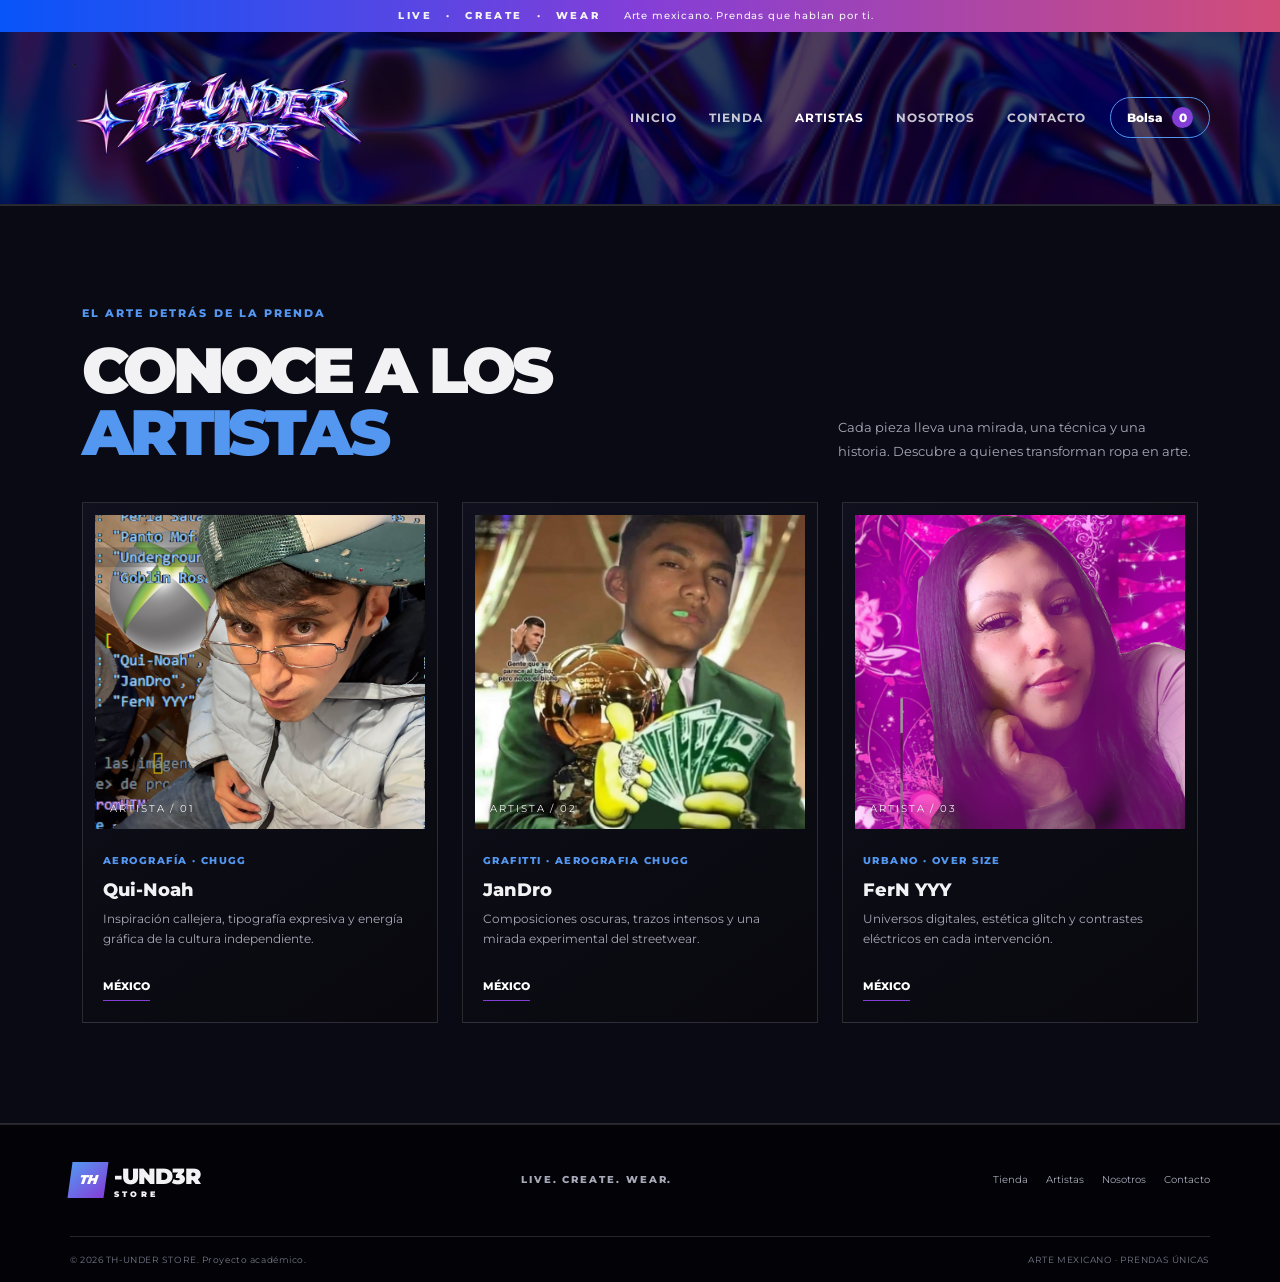
<file: artistas.html>
<!doctype html>
<html lang="es">
<head>
  <meta charset="utf-8">
  <meta name="viewport" content="width=device-width, initial-scale=1">
  <meta name="description" content="TH-UNDER STORE: prendas urbanas aerografiadas, exclusivas y creadas por artistas mexicanos.">
  <title>Artistas | TH-UNDER STORE</title>
  <link rel="preconnect" href="https://fonts.googleapis.com">
  <link rel="preconnect" href="https://fonts.gstatic.com" crossorigin>
  <link href="https://fonts.googleapis.com/css2?family=Montserrat:wght@400;500;600;700;800;900&display=swap" rel="stylesheet">
  <link href="https://cdn.jsdelivr.net/npm/bootstrap@5.3.3/dist/css/bootstrap.min.css" rel="stylesheet">
  <link rel="stylesheet" href="css/styles.css">
</head>
<body class="page-artists">
  <div class="announcement-bar">LIVE <span>·</span> CREATE <span>·</span> WEAR <span class="announcement-note">Arte mexicano. Prendas que hablan por ti.</span></div>
  <header class="site-header sticky-top">
    <nav class="navbar navbar-expand-lg navbar-dark container py-3" aria-label="Navegación principal">
      <a class="navbar-brand brand-mark" href="index.html" aria-label="TH-UNDER STORE, inicio">
         <img src="img/LETRAS THUNDER II.png" alt="TH-UNDER STORE" class="logo-img">
      </a>
      <button class="navbar-toggler" type="button" data-bs-toggle="collapse" data-bs-target="#mainNav" aria-controls="mainNav" aria-expanded="false" aria-label="Abrir navegación">
        <span class="navbar-toggler-icon"></span>
      </button>
      <div class="collapse navbar-collapse" id="mainNav">
        <ul class="navbar-nav ms-auto align-items-lg-center gap-lg-3">
          <li class="nav-item"><a class="nav-link" href="index.html">Inicio</a></li>
          <li class="nav-item"><a class="nav-link" href="tienda.html">Tienda</a></li>
          <li class="nav-item"><a class="nav-link active" href="artistas.html">Artistas</a></li>
          <li class="nav-item"><a class="nav-link" href="nosotros.html">Nosotros</a></li>
          <li class="nav-item"><a class="nav-link" href="nosotros.html#contacto">Contacto</a></li>
          <li class="nav-item"><button class="cart-button" id="openCart" type="button" aria-label="Abrir carrito">Bolsa <span id="cartCount">0</span></button></li>
        </ul>
      </div>
    </nav>
  </header>

  <main>
    <section class="hero" id="inicio">
      <!-- FOTO DEL BANNER — cambia solamente el nombre del archivo dentro de url('...') -->
      <div class="hero-backdrop" style="--foto-banner: url('img/banner-th-under.jpg')"></div>
      <div class="container hero-content">
        <p class="eyebrow"><span class="eyebrow-line"></span> STREETWEAR · ARTE · IDENTIDAD</p>
        <h1>NO VISTAS<br><span>LO MISMO.</span></h1>
        <p class="hero-copy">Prendas únicas creadas por artistas mexicanos. Tu estilo, tu historia, tu lienzo.</p>
        <div class="hero-actions">
          <a class="btn btn-neon" href="#tienda">Explorar colección <span aria-hidden="true">↗</span></a>
          <a class="text-link" href="#artistas">Conoce a los artistas</a>
        </div>
        <div class="hero-stamp"><span>TH—</span><strong>UNDER</strong><small>ORIGINALS / MX</small></div>
      </div>
      <div class="hero-bottom"><span>01 / EXPRESA TU IDENTIDAD</span><span>HECHO PARA SALIR DE LO COMÚN ↓</span></div>
    </section>

    <section class="ticker" aria-label="Lema de la marca"><div>LIVE <span>✳</span> CREATE <span>✳</span> WEAR <span>✳</span> LIVE <span>✳</span> CREATE <span>✳</span> WEAR <span>✳</span></div></section>

    <section class="section-pad" id="tienda">
      <div class="container">
        <div class="section-heading">
          <div><p class="eyebrow">DESCUBRE TU PRÓXIMA PIEZA</p><h2>DROP <span>DESTACADO</span></h2></div>
          <p class="section-description">No es producción en masa. Son piezas con carácter, creadas para quienes hacen las cosas a su manera.</p>
        </div>
        <div class="filters" role="group" aria-label="Filtrar productos">
          <button class="filter-chip active" data-filter="todos">Todo</button>
          <button class="filter-chip" data-filter="playeras">Playeras</button>
          <button class="filter-chip" data-filter="sudaderas">Sudaderas</button>
          <button class="filter-chip" data-filter="chamarras">Chamarras</button>
          <button class="filter-chip" data-filter="accesorios">Accesorios</button>
        </div>
        <!-- =============================================================
             FOTOS DE LOS PRODUCTOS — EDITAR SOLO LOS src="..."
             Guarda las fotos dentro de la carpeta img/.
             Ejemplo: src="img/mi-playera.jpg"
             No necesitas editar js/script.js para cambiar una fotografía.
             Si aún no existe una imagen, se conserva el dibujo original.
             ============================================================= -->
        <template id="imagenes-productos">
          <img data-id="1" src="img/PINKP.png" alt="Pink panter">
          <img data-id="2" src="img/producto-02.jpg" alt="Electric Dreams Hoodie">
          <img data-id="3" src="img/producto-03.jpg" alt="Static Bloom Jacket">
          <img data-id="4" src="img/producto-04.jpg" alt="No Signal Tee">
          <img data-id="5" src="img/producto-05.jpg" alt="Underground Cargo">
          <img data-id="6" src="img/producto-06.jpg" alt="TH Custom Cap">
        </template>
        <!-- FIN DE LAS FOTOS DE PRODUCTOS -->
        <div class="row g-4 product-grid" id="productGrid" aria-live="polite"></div>
        <div class="center-action"><button class="btn btn-outline-neon" id="showAllProducts">Ver colección completa <span>↗</span></button></div>
      </div>
    </section>

    <section class="artist-section section-pad" id="artistas">
      <div class="container">
        <div class="section-heading">
          <div><p class="eyebrow">EL ARTE DETRÁS DE LA PRENDA</p><h2>CONOCE A LOS <span>ARTISTAS</span></h2></div>
          <p class="section-description">Cada pieza lleva una mirada, una técnica y una historia. Descubre a quienes transforman ropa en arte.</p>
        </div>
        <!-- =============================================================
             FOTOS DE LOS ARTISTAS — EDITAR SOLO LOS src="..."
             Guarda las fotos dentro de img/. Si no existen aún,
             se mostrarán las iniciales NX, K4 y M0, como antes.
             ============================================================= -->
        <template id="imagenes-artistas">
          <img data-id="1" src="img/QUINOAH.png" alt="Blue Benji">
          <img data-id="2" src="img/JanDro.jpg" alt="Kira 404">
          <img data-id="3" src="img/FERNYYY.png" alt="Muro Cero">
        </template>
        <!-- FIN DE LAS FOTOS DE ARTISTAS -->
        <div class="row g-4" id="artistGrid"></div>
      </div>
    </section>

    <section class="manifesto-section" id="nosotros">
      <div class="container manifesto-grid">
        <div class="manifesto-art"><div class="orbit orbit-one"></div><div class="orbit orbit-two"></div><span class="manifesto-th">TH—<br>UNDER</span><span class="manifesto-side">INDEPENDENT ART / MEXICO</span></div>
        <div class="manifesto-copy">
          <p class="eyebrow">NO SOMOS PARA TODOS. SOMOS PARA TI.</p>
          <h2>LA CALLE ES<br><span>NUESTRO LIENZO.</span></h2>
          <p>TH-UNDER STORE nace para conectar el talento de artistas independientes mexicanos con personas que buscan algo más que una prenda. Creemos en la creatividad, la personalización y la exclusividad: vestir también puede ser una forma de expresión.</p>
          <div class="values-row"><div><strong>01</strong><span>Creatividad</span></div><div><strong>02</strong><span>Personalización</span></div><div><strong>03</strong><span>Exclusividad</span></div></div>
          <a href="#contacto" class="btn btn-neon">Conecta con nosotros <span>↗</span></a>
        </div>
      </div>
    </section>

    <section class="custom-section section-pad">
      <div class="container custom-panel">
        <div><p class="eyebrow">TU IDEA. TU PRENDA.</p><h2>HAZLA <span>ÚNICA.</span></h2><p>¿Tienes una idea, una frase o una ilustración en mente? Cuéntanos qué quieres crear y te ayudaremos a convertirlo en una pieza con identidad.</p></div>
        <a class="btn btn-neon" href="#contacto">Personaliza tu pieza <span>↗</span></a>
        <div class="custom-decoration">CREATE<br>YOUR<br>OWN.</div>
      </div>
    </section>

    <section class="contact-section section-pad" id="contacto">
      <div class="container contact-grid">
        <div><p class="eyebrow">HABLEMOS</p><h2>¿LISTO PARA<br><span>DESTACAR?</span></h2><p class="section-description">Escríbenos para consultar pedidos, personalizaciones o colaboraciones con artistas.</p></div>
        <div class="contact-cards">
          <a class="contact-card" href="https://wa.me/525627125101" target="_blank" rel="noopener"><span class="contact-icon">↗</span><small>WHATSAPP</small><strong>+52 56 27 12 51 01</strong><span>Consulta tu pedido</span></a>
          <a class="contact-card" href="mailto:thunder.store@gmail.com"><span class="contact-icon">@</span><small>EMAIL</small><strong>thunder.store@gmail.com</strong><span>Cuéntanos tu idea</span></a>
          <div class="contact-card"><span class="contact-icon">⌖</span><small>TH-UNDER STORE</small><strong>Comunidad digital</strong><span>Talento mexicano, alcance nacional</span></div>
        </div>
      </div>
    </section>
  </main>

  <footer class="site-footer">
    <div class="container footer-main"><a class="navbar-brand brand-mark" href="#inicio"><span class="brand-symbol">TH</span><span class="brand-word">-UND3R <small>STORE</small></span></a><p>LIVE. CREATE. WEAR.</p><div class="footer-links"><a href="tienda.html">Tienda</a><a href="artistas.html">Artistas</a><a href="nosotros.html">Nosotros</a><a href="nosotros.html#contacto">Contacto</a></div></div>
    <div class="container footer-bottom"><span>© <span id="year"></span> TH-UNDER STORE. Proyecto académico.</span><span>ARTE MEXICANO · PRENDAS ÚNICAS</span></div>
  </footer>

  <div class="toast-container position-fixed bottom-0 end-0 p-3"><div id="siteToast" class="toast text-bg-dark border-0" role="status" aria-live="polite"><div class="d-flex"><div class="toast-body" id="toastMessage">Producto agregado.</div><button type="button" class="btn-close btn-close-white me-2 m-auto" data-bs-dismiss="toast" aria-label="Cerrar"></button></div></div></div>

  <div class="cart-overlay" id="cartOverlay" aria-hidden="true">
    <div class="cart-drawer" role="dialog" aria-modal="true" aria-labelledby="cartTitle">
      <div class="cart-header"><div><p class="eyebrow">TU SELECCIÓN</p><h2 id="cartTitle">TU BOLSA <span id="cartTotalItems">(0)</span></h2></div><button class="close-cart" id="closeCart" aria-label="Cerrar bolsa">×</button></div>
      <div id="cartItems" class="cart-items"><p class="empty-cart">Tu bolsa está vacía.<br>Encuentra una pieza que hable por ti.</p></div>
      <div class="cart-footer"><div class="cart-total"><span>Subtotal</span><strong id="cartSubtotal">$0 MXN</strong></div><p class="cart-note">Demostración académica: el pago no está conectado.</p><button class="btn btn-neon w-100" id="checkoutButton">Continuar pedido <span>↗</span></button></div>
    </div>
  </div>

  <div class="modal fade" id="productModal" tabindex="-1" aria-labelledby="productModalTitle" aria-hidden="true">
    <div class="modal-dialog modal-dialog-centered"><div class="modal-content product-modal-content"><button type="button" class="modal-close" data-bs-dismiss="modal" aria-label="Cerrar">×</button><div class="modal-product-art" id="modalArt"></div><div class="modal-product-info"><p class="eyebrow" id="modalCategory">PIEZA EXCLUSIVA</p><h2 id="productModalTitle">Nombre del producto</h2><p id="modalArtist"></p><strong id="modalPrice" class="modal-price"></strong><p id="modalDescription"></p><label class="size-label" for="productSize">Talla</label><select class="form-select size-select" id="productSize"><option value="CH">CH</option><option value="M" selected>M</option><option value="G">G</option><option value="XG">XG</option></select><button class="btn btn-neon w-100 mt-3" id="modalAddToCart">Agregar a la bolsa <span>↗</span></button></div></div></div>
  </div>

  <script src="https://cdn.jsdelivr.net/npm/bootstrap@5.3.3/dist/js/bootstrap.bundle.min.js"></script>
  <script src="js/script.js"></script>
</body>
</html>
</file>
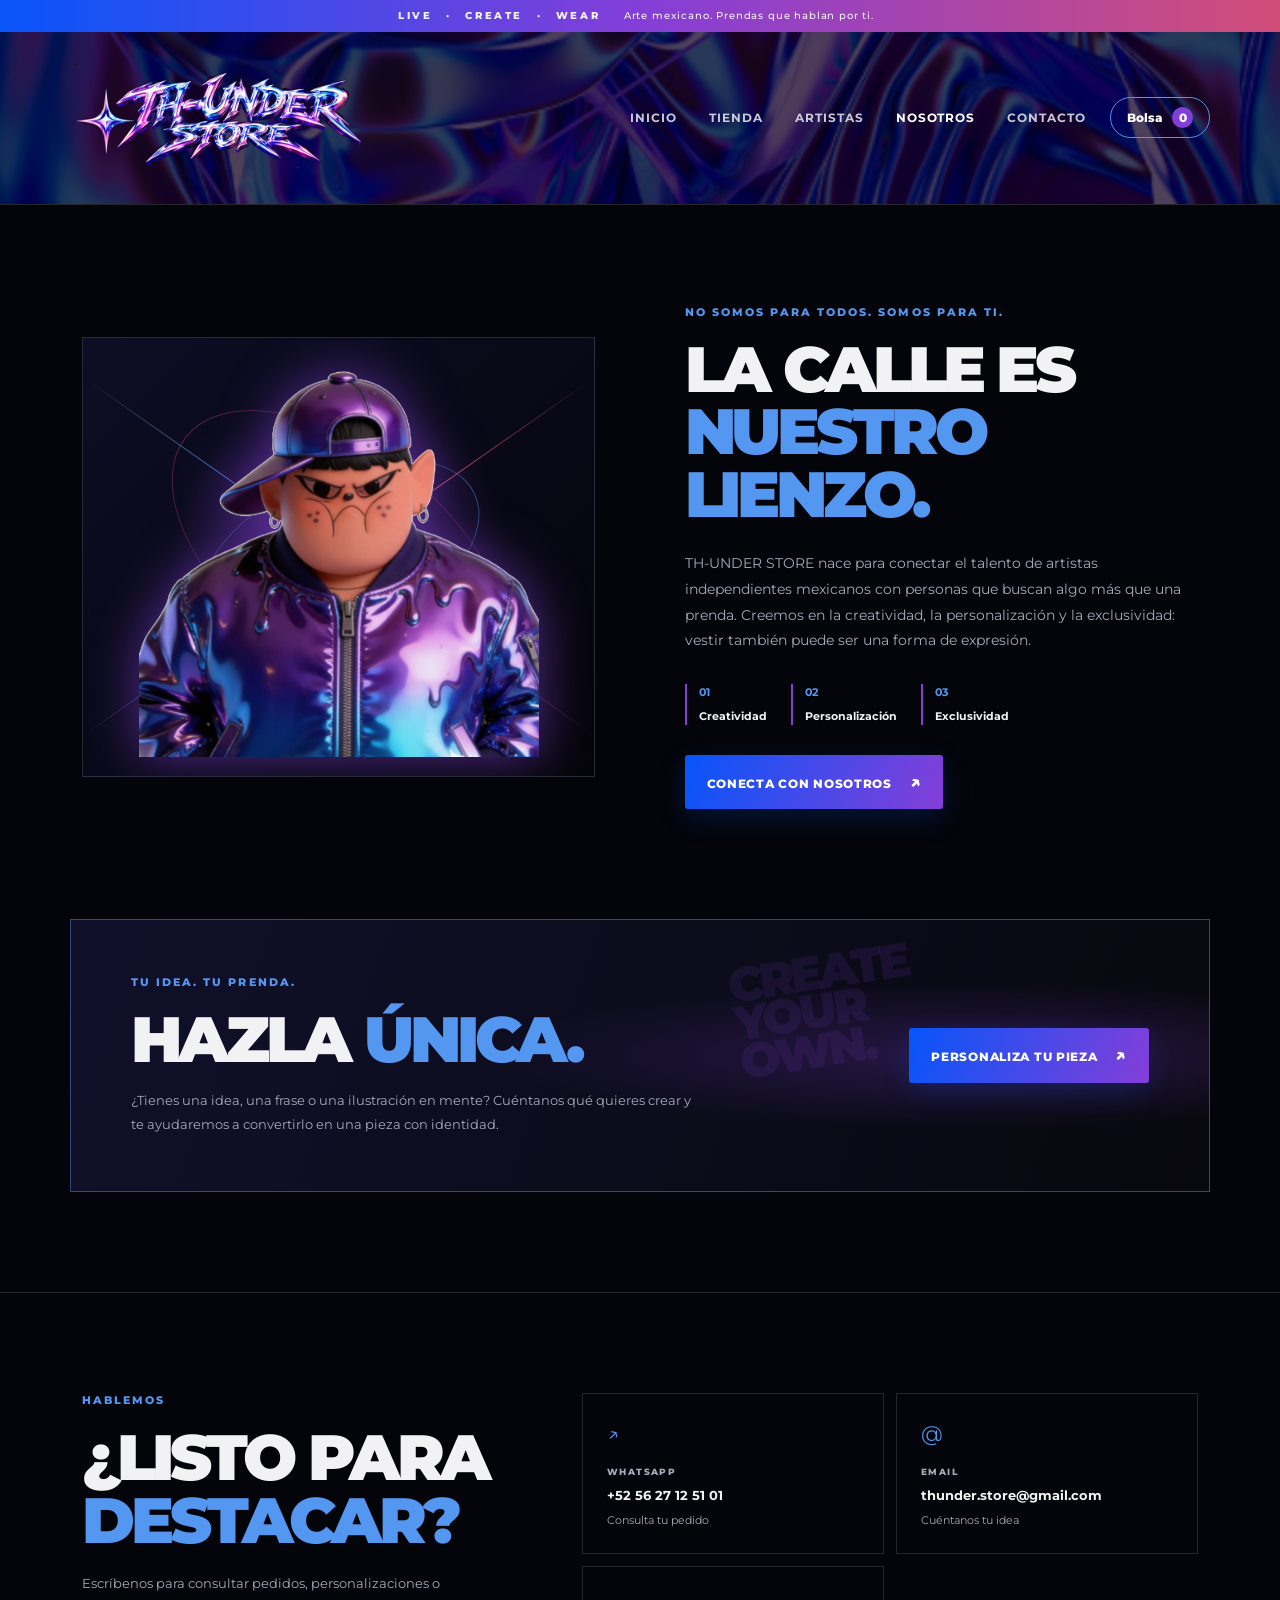
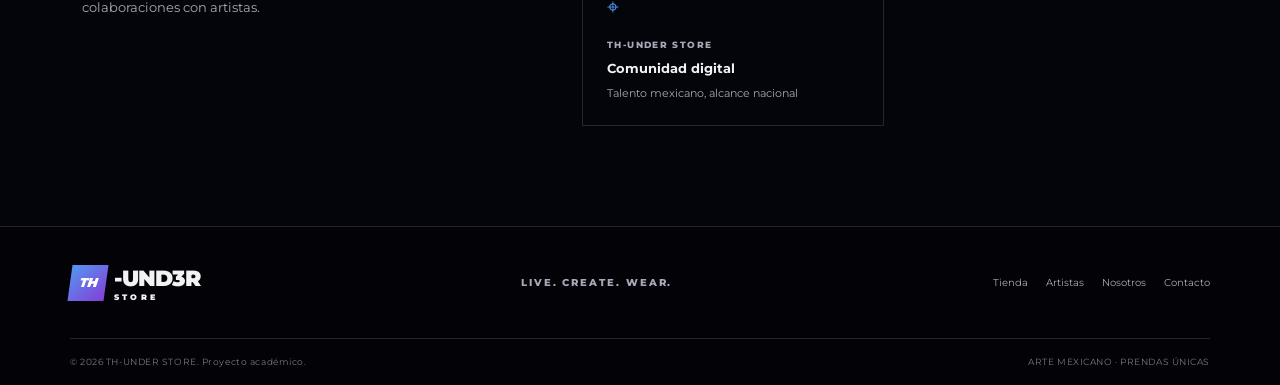
<file: nosotros.html>
<!doctype html>
<html lang="es">
<head>
  <meta charset="utf-8">
  <meta name="viewport" content="width=device-width, initial-scale=1">
  <meta name="description" content="TH-UNDER STORE: prendas urbanas aerografiadas, exclusivas y creadas por artistas mexicanos.">
  <title>Nosotros | TH-UNDER STORE</title>
  <link rel="preconnect" href="https://fonts.googleapis.com">
  <link rel="preconnect" href="https://fonts.gstatic.com" crossorigin>
  <link href="https://fonts.googleapis.com/css2?family=Montserrat:wght@400;500;600;700;800;900&display=swap" rel="stylesheet">
  <link href="https://cdn.jsdelivr.net/npm/bootstrap@5.3.3/dist/css/bootstrap.min.css" rel="stylesheet">
  <link rel="stylesheet" href="css/styles.css">
</head>
<body class="page-about">
  <div class="announcement-bar">LIVE <span>·</span> CREATE <span>·</span> WEAR <span class="announcement-note">Arte mexicano. Prendas que hablan por ti.</span></div>
  <header class="site-header sticky-top">
    <nav class="navbar navbar-expand-lg navbar-dark container py-3" aria-label="Navegación principal">
      <a class="navbar-brand brand-mark" href="index.html" aria-label="TH-UNDER STORE, inicio">
         <img src="img/LETRAS THUNDER II.png" alt="TH-UNDER STORE" class="logo-img">
      </a>
      <button class="navbar-toggler" type="button" data-bs-toggle="collapse" data-bs-target="#mainNav" aria-controls="mainNav" aria-expanded="false" aria-label="Abrir navegación">
        <span class="navbar-toggler-icon"></span>
      </button>
      <div class="collapse navbar-collapse" id="mainNav">
        <ul class="navbar-nav ms-auto align-items-lg-center gap-lg-3">
          <li class="nav-item"><a class="nav-link" href="index.html">Inicio</a></li>
          <li class="nav-item"><a class="nav-link" href="tienda.html">Tienda</a></li>
          <li class="nav-item"><a class="nav-link" href="artistas.html">Artistas</a></li>
          <li class="nav-item"><a class="nav-link active" href="nosotros.html">Nosotros</a></li>
          <li class="nav-item"><a class="nav-link" href="nosotros.html#contacto">Contacto</a></li>
          <li class="nav-item"><button class="cart-button" id="openCart" type="button" aria-label="Abrir carrito">Bolsa <span id="cartCount">0</span></button></li>
        </ul>
      </div>
    </nav>
  </header>

  <main>
    <section class="hero" id="inicio">
      <!-- FOTO DEL BANNER — cambia solamente el nombre del archivo dentro de url('...') -->
      <div class="hero-backdrop" style="--foto-banner: url('img/banner-th-under.jpg')"></div>
      <div class="container hero-content">
        <p class="eyebrow"><span class="eyebrow-line"></span> STREETWEAR · ARTE · IDENTIDAD</p>
        <h1>NO VISTAS<br><span>LO MISMO.</span></h1>
        <p class="hero-copy">Prendas únicas creadas por artistas mexicanos. Tu estilo, tu historia, tu lienzo.</p>
        <div class="hero-actions">
          <a class="btn btn-neon" href="#tienda">Explorar colección <span aria-hidden="true">↗</span></a>
          <a class="text-link" href="#artistas">Conoce a los artistas</a>
        </div>
        <div class="hero-stamp"><span>TH—</span><strong>UNDER</strong><small>ORIGINALS / MX</small></div>
      </div>
      <div class="hero-bottom"><span>01 / EXPRESA TU IDENTIDAD</span><span>HECHO PARA SALIR DE LO COMÚN ↓</span></div>
    </section>

    <section class="ticker" aria-label="Lema de la marca"><div>LIVE <span>✳</span> CREATE <span>✳</span> WEAR <span>✳</span> LIVE <span>✳</span> CREATE <span>✳</span> WEAR <span>✳</span></div></section>

    <section class="section-pad" id="tienda">
      <div class="container">
        <div class="section-heading">
          <div><p class="eyebrow">DESCUBRE TU PRÓXIMA PIEZA</p><h2>DROP <span>DESTACADO</span></h2></div>
          <p class="section-description">No es producción en masa. Son piezas con carácter, creadas para quienes hacen las cosas a su manera.</p>
        </div>
        <div class="filters" role="group" aria-label="Filtrar productos">
          <button class="filter-chip active" data-filter="todos">Todo</button>
          <button class="filter-chip" data-filter="playeras">Playeras</button>
          <button class="filter-chip" data-filter="sudaderas">Sudaderas</button>
          <button class="filter-chip" data-filter="chamarras">Chamarras</button>
          <button class="filter-chip" data-filter="accesorios">Accesorios</button>
        </div>
        <!-- =============================================================
             FOTOS DE LOS PRODUCTOS — EDITAR SOLO LOS src="..."
             Guarda las fotos dentro de la carpeta img/.
             Ejemplo: src="img/mi-playera.jpg"
             No necesitas editar js/script.js para cambiar una fotografía.
             Si aún no existe una imagen, se conserva el dibujo original.
             ============================================================= -->
        <template id="imagenes-productos">
          <img data-id="1" src="img/imagen_uno.jpg" alt="Pink panter">
          <img data-id="2" src="img/producto-02.jpg" alt="Electric Dreams Hoodie">
          <img data-id="3" src="img/producto-03.jpg" alt="Static Bloom Jacket">
          <img data-id="4" src="img/producto-04.jpg" alt="No Signal Tee">
          <img data-id="5" src="img/producto-05.jpg" alt="Underground Cargo">
          <img data-id="6" src="img/producto-06.jpg" alt="TH Custom Cap">
        </template>
        <!-- FIN DE LAS FOTOS DE PRODUCTOS -->
        <div class="row g-4 product-grid" id="productGrid" aria-live="polite"></div>
        <div class="center-action"><button class="btn btn-outline-neon" id="showAllProducts">Ver colección completa <span>↗</span></button></div>
      </div>
    </section>

    <section class="artist-section section-pad" id="artistas">
      <div class="container">
        <div class="section-heading">
          <div><p class="eyebrow">EL ARTE DETRÁS DE LA PRENDA</p><h2>CONOCE A LOS <span>ARTISTAS</span></h2></div>
          <p class="section-description">Cada pieza lleva una mirada, una técnica y una historia. Descubre a quienes transforman ropa en arte.</p>
        </div>
        <!-- =============================================================
             FOTOS DE LOS ARTISTAS — EDITAR SOLO LOS src="..."
             Guarda las fotos dentro de img/. Si no existen aún,
             se mostrarán las iniciales NX, K4 y M0, como antes.
             ============================================================= -->
        <template id="imagenes-artistas">
          <img data-id="1" src="img/artista-blue-benji.jpg" alt="Blue Benji">
          <img data-id="2" src="img/artista-kira-404.jpg" alt="Kira 404">
          <img data-id="3" src="img/artista-muro-cero.jpg" alt="Muro Cero">
        </template>
        <!-- FIN DE LAS FOTOS DE ARTISTAS -->
        <div class="row g-4" id="artistGrid"></div>
      </div>
    </section>

    <section class="manifesto-section" id="nosotros">
      <div class="container manifesto-grid">
        <div class="manifesto-art"><div class="orbit orbit-one"></div><div class="orbit orbit-two"></div><img src="img/LOGO I.png" alt="TH-UNDER" class="manifesto-logo"><span class="manifesto-side"></span></div>
        <div class="manifesto-copy">
          <p class="eyebrow">NO SOMOS PARA TODOS. SOMOS PARA TI.</p>
          <h2>LA CALLE ES<br><span>NUESTRO LIENZO.</span></h2>
          <p>TH-UNDER STORE nace para conectar el talento de artistas independientes mexicanos con personas que buscan algo más que una prenda. Creemos en la creatividad, la personalización y la exclusividad: vestir también puede ser una forma de expresión.</p>
          <div class="values-row"><div><strong>01</strong><span>Creatividad</span></div><div><strong>02</strong><span>Personalización</span></div><div><strong>03</strong><span>Exclusividad</span></div></div>
          <a href="#contacto" class="btn btn-neon">Conecta con nosotros <span>↗</span></a>
        </div>
      </div>
    </section>

    <section class="custom-section section-pad">
      <div class="container custom-panel">
        <div><p class="eyebrow">TU IDEA. TU PRENDA.</p><h2>HAZLA <span>ÚNICA.</span></h2><p>¿Tienes una idea, una frase o una ilustración en mente? Cuéntanos qué quieres crear y te ayudaremos a convertirlo en una pieza con identidad.</p></div>
        <a class="btn btn-neon" href="#contacto">Personaliza tu pieza <span>↗</span></a>
        <div class="custom-decoration">CREATE<br>YOUR<br>OWN.</div>
      </div>
    </section>

    <section class="contact-section section-pad" id="contacto">
      <div class="container contact-grid">
        <div><p class="eyebrow">HABLEMOS</p><h2>¿LISTO PARA<br><span>DESTACAR?</span></h2><p class="section-description">Escríbenos para consultar pedidos, personalizaciones o colaboraciones con artistas.</p></div>
        <div class="contact-cards">
          <a class="contact-card" href="https://wa.me/525627125101" target="_blank" rel="noopener"><span class="contact-icon">↗</span><small>WHATSAPP</small><strong>+52 56 27 12 51 01</strong><span>Consulta tu pedido</span></a>
          <a class="contact-card" href="mailto:thunder.store@gmail.com"><span class="contact-icon">@</span><small>EMAIL</small><strong>thunder.store@gmail.com</strong><span>Cuéntanos tu idea</span></a>
          <div class="contact-card"><span class="contact-icon">⌖</span><small>TH-UNDER STORE</small><strong>Comunidad digital</strong><span>Talento mexicano, alcance nacional</span></div>
        </div>
      </div>
    </section>
  </main>

  <footer class="site-footer">
    <div class="container footer-main"><a class="navbar-brand brand-mark" href="#inicio"><span class="brand-symbol">TH</span><span class="brand-word">-UND3R <small>STORE</small></span></a><p>LIVE. CREATE. WEAR.</p><div class="footer-links"><a href="tienda.html">Tienda</a><a href="artistas.html">Artistas</a><a href="nosotros.html">Nosotros</a><a href="nosotros.html#contacto">Contacto</a></div></div>
    <div class="container footer-bottom"><span>© <span id="year"></span> TH-UNDER STORE. Proyecto académico.</span><span>ARTE MEXICANO · PRENDAS ÚNICAS</span></div>
  </footer>

  <div class="toast-container position-fixed bottom-0 end-0 p-3"><div id="siteToast" class="toast text-bg-dark border-0" role="status" aria-live="polite"><div class="d-flex"><div class="toast-body" id="toastMessage">Producto agregado.</div><button type="button" class="btn-close btn-close-white me-2 m-auto" data-bs-dismiss="toast" aria-label="Cerrar"></button></div></div></div>

  <div class="cart-overlay" id="cartOverlay" aria-hidden="true">
    <div class="cart-drawer" role="dialog" aria-modal="true" aria-labelledby="cartTitle">
      <div class="cart-header"><div><p class="eyebrow">TU SELECCIÓN</p><h2 id="cartTitle">TU BOLSA <span id="cartTotalItems">(0)</span></h2></div><button class="close-cart" id="closeCart" aria-label="Cerrar bolsa">×</button></div>
      <div id="cartItems" class="cart-items"><p class="empty-cart">Tu bolsa está vacía.<br>Encuentra una pieza que hable por ti.</p></div>
      <div class="cart-footer"><div class="cart-total"><span>Subtotal</span><strong id="cartSubtotal">$0 MXN</strong></div><p class="cart-note">Demostración académica: el pago no está conectado.</p><button class="btn btn-neon w-100" id="checkoutButton">Continuar pedido <span>↗</span></button></div>
    </div>
  </div>

  <div class="modal fade" id="productModal" tabindex="-1" aria-labelledby="productModalTitle" aria-hidden="true">
    <div class="modal-dialog modal-dialog-centered"><div class="modal-content product-modal-content"><button type="button" class="modal-close" data-bs-dismiss="modal" aria-label="Cerrar">×</button><div class="modal-product-art" id="modalArt"></div><div class="modal-product-info"><p class="eyebrow" id="modalCategory">PIEZA EXCLUSIVA</p><h2 id="productModalTitle">Nombre del producto</h2><p id="modalArtist"></p><strong id="modalPrice" class="modal-price"></strong><p id="modalDescription"></p><label class="size-label" for="productSize">Talla</label><select class="form-select size-select" id="productSize"><option value="CH">CH</option><option value="M" selected>M</option><option value="G">G</option><option value="XG">XG</option></select><button class="btn btn-neon w-100 mt-3" id="modalAddToCart">Agregar a la bolsa <span>↗</span></button></div></div></div>
  </div>

  <script src="https://cdn.jsdelivr.net/npm/bootstrap@5.3.3/dist/js/bootstrap.bundle.min.js"></script>
  <script src="js/script.js"></script>
</body>
</html>
</file>
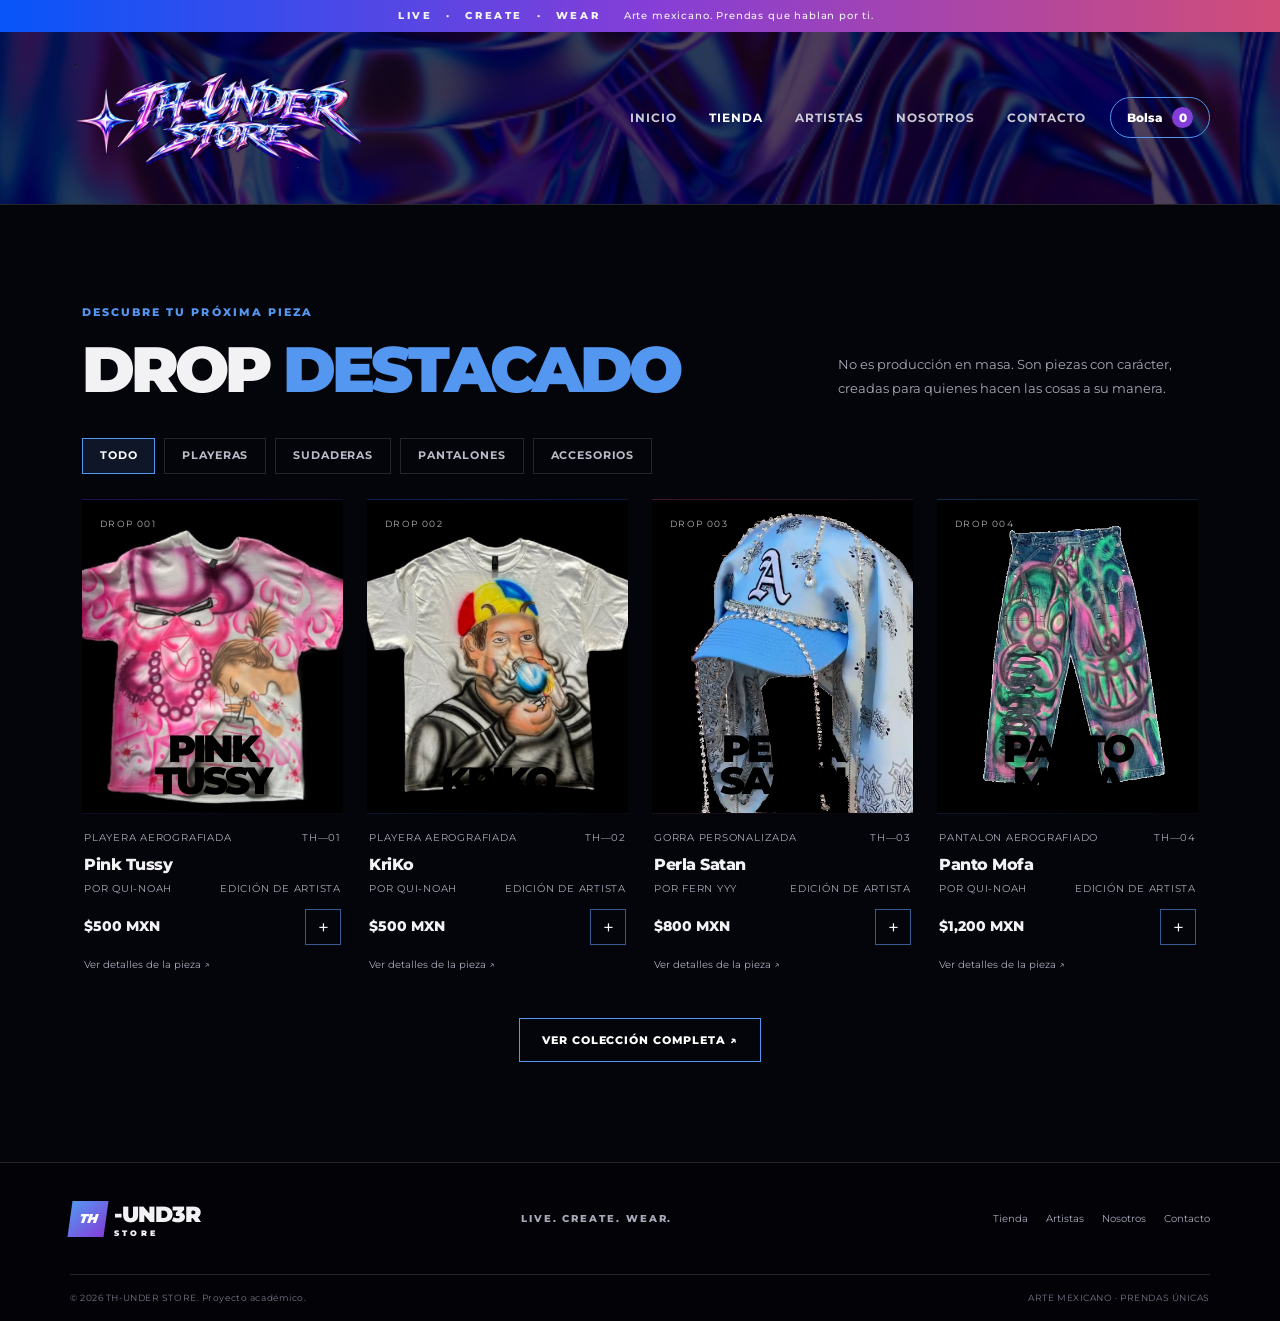
<file: tienda.html>
<!doctype html>
<html lang="es">
<head>
  <meta charset="utf-8">
  <meta name="viewport" content="width=device-width, initial-scale=1">
  <meta name="description" content="TH-UNDER STORE: prendas urbanas aerografiadas, exclusivas y creadas por artistas mexicanos.">
  <title>Tienda | TH-UNDER STORE</title>
  <link rel="preconnect" href="https://fonts.googleapis.com">
  <link rel="preconnect" href="https://fonts.gstatic.com" crossorigin>
  <link href="https://fonts.googleapis.com/css2?family=Montserrat:wght@400;500;600;700;800;900&display=swap" rel="stylesheet">
  <link href="https://cdn.jsdelivr.net/npm/bootstrap@5.3.3/dist/css/bootstrap.min.css" rel="stylesheet">
  <link rel="stylesheet" href="css/styles.css">
</head>
<body class="page-store">
  <div class="announcement-bar">LIVE <span>·</span> CREATE <span>·</span> WEAR <span class="announcement-note">Arte mexicano. Prendas que hablan por ti.</span></div>
  <header class="site-header sticky-top">
    <nav class="navbar navbar-expand-lg navbar-dark container py-3" aria-label="Navegación principal">
      <a class="navbar-brand brand-mark" href="index.html" aria-label="TH-UNDER STORE, inicio">
         <img src="img/LETRAS THUNDER II.png" alt="TH-UNDER STORE" class="logo-img">
      </a>
      <button class="navbar-toggler" type="button" data-bs-toggle="collapse" data-bs-target="#mainNav" aria-controls="mainNav" aria-expanded="false" aria-label="Abrir navegación">
        <span class="navbar-toggler-icon"></span>
      </button>
      <div class="collapse navbar-collapse" id="mainNav">
        <ul class="navbar-nav ms-auto align-items-lg-center gap-lg-3">
          <li class="nav-item"><a class="nav-link" href="index.html">Inicio</a></li>
          <li class="nav-item"><a class="nav-link active" href="tienda.html">Tienda</a></li>
          <li class="nav-item"><a class="nav-link" href="artistas.html">Artistas</a></li>
          <li class="nav-item"><a class="nav-link" href="nosotros.html">Nosotros</a></li>
          <li class="nav-item"><a class="nav-link" href="nosotros.html#contacto">Contacto</a></li>
          <li class="nav-item"><button class="cart-button" id="openCart" type="button" aria-label="Abrir carrito">Bolsa <span id="cartCount">0</span></button></li>
        </ul>
      </div>
    </nav>
  </header>

  <main>
    <section class="hero" id="inicio">
      <!-- FOTO DEL BANNER — cambia solamente el nombre del archivo dentro de url('...') -->
      <div class="hero-backdrop" style="--foto-banner: url('img/banner-th-under.jpg')"></div>
      <div class="container hero-content">
        <p class="eyebrow"><span class="eyebrow-line"></span> STREETWEAR · ARTE · IDENTIDAD</p>
        <h1>NO VISTAS<br><span>LO MISMO.</span></h1>
        <p class="hero-copy">Prendas únicas creadas por artistas mexicanos. Tu estilo, tu historia, tu lienzo.</p>
        <div class="hero-actions">
          <a class="btn btn-neon" href="#tienda">Explorar colección <span aria-hidden="true">↗</span></a>
          <a class="text-link" href="#artistas">Conoce a los artistas</a>
        </div>
        <div class="hero-stamp"><span>TH—</span><strong>UNDER</strong><small>ORIGINALS / MX</small></div>
      </div>
      <div class="hero-bottom"><span>01 / EXPRESA TU IDENTIDAD</span><span>HECHO PARA SALIR DE LO COMÚN ↓</span></div>
    </section>

    <section class="ticker" aria-label="Lema de la marca"><div>LIVE <span>✳</span> CREATE <span>✳</span> WEAR <span>✳</span> LIVE <span>✳</span> CREATE <span>✳</span> WEAR <span>✳</span></div></section>

    <section class="section-pad" id="tienda">
      <div class="container">
        <div class="section-heading">
          <div><p class="eyebrow">DESCUBRE TU PRÓXIMA PIEZA</p><h2>DROP <span>DESTACADO</span></h2></div>
          <p class="section-description">No es producción en masa. Son piezas con carácter, creadas para quienes hacen las cosas a su manera.</p>
        </div>
        <div class="filters" role="group" aria-label="Filtrar productos">
          <button class="filter-chip active" data-filter="todos">Todo</button>
          <button class="filter-chip" data-filter="playeras">Playeras</button>
          <button class="filter-chip" data-filter="sudaderas">Sudaderas</button>
          <button class="filter-chip" data-filter="pantalones">Pantalones</button>
          <button class="filter-chip" data-filter="accesorios">Accesorios</button>
        </div>
        <!-- =============================================================
             FOTOS DE LOS PRODUCTOS — EDITAR SOLO LOS src="..."
             Guarda las fotos dentro de la carpeta img/.
             Ejemplo: src="img/mi-playera.jpg"
             No necesitas editar js/script.js para cambiar una fotografía.
             Si aún no existe una imagen, se conserva el dibujo original.
             ============================================================= -->
        <template id="imagenes-productos">
          <img data-id="1" src="img/PINKP.png" alt="Pink panter">
          <img data-id="2" src="img/KIKO2.png" alt="Electric Dreams Hoodie">
          <img data-id="3" src="img/PERLASATAN.png" alt="Static Bloom Jacket">
          <img data-id="4" src="img/PYASO.png" alt="No Signal Tee">
          <img data-id="5" src="img/BOXX.png" alt="Underground Cargo">
          <img data-id="6" src="img/GORROROSA.png" alt="TH Custom Cap">
          <img data-id="7" src="img/GHAST.png" alt="TH Custom Cap">
          <img data-id="8" src="img/ADIDAS.png" alt="TH Custom Cap">
          <img data-id="9" src="img/PAPELCC.png" alt="TH Custom Cap">
          <img data-id="10" src="img/BUFFA.png" alt="TH Custom Cap">
          <img data-id="11" src="img/CRUZA.png" alt="TH Custom Cap">
          <img data-id="12" src="img/CARAMELPOLO.png" alt="TH Custom Cap">
          <img data-id="13" src="img/AMERIKKITTY.png" alt="TH Custom Cap">
        </template>
        <!-- FIN DE LAS FOTOS DE PRODUCTOS -->
        <div class="row g-4 product-grid" id="productGrid" aria-live="polite"></div>
        <div class="center-action"><button class="btn btn-outline-neon" id="showAllProducts">Ver colección completa <span>↗</span></button></div>
      </div>
    </section>

    <section class="artist-section section-pad" id="artistas">
      <div class="container">
        <div class="section-heading">
          <div><p class="eyebrow">EL ARTE DETRÁS DE LA PRENDA</p><h2>CONOCE A LOS <span>ARTISTAS</span></h2></div>
          <p class="section-description">Cada pieza lleva una mirada, una técnica y una historia. Descubre a quienes transforman ropa en arte.</p>
        </div>
        <!-- =============================================================
             FOTOS DE LOS ARTISTAS — EDITAR SOLO LOS src="..."
             Guarda las fotos dentro de img/. Si no existen aún,
             se mostrarán las iniciales NX, K4 y M0, como antes.
             ============================================================= -->
        <template id="imagenes-artistas">
          <img data-id="1" src="img/artista-blue-benji.jpg" alt="Blue Benji">
          <img data-id="2" src="img/artista-kira-404.jpg" alt="Kira 404">
          <img data-id="3" src="img/artista-muro-cero.jpg" alt="Muro Cero">
        </template>
        <!-- FIN DE LAS FOTOS DE ARTISTAS -->
        <div class="row g-4" id="artistGrid"></div>
      </div>
    </section>

    <section class="manifesto-section" id="nosotros">
      <div class="container manifesto-grid">
        <div class="manifesto-art"><div class="orbit orbit-one"></div><div class="orbit orbit-two"></div><span class="manifesto-th">TH—<br>UNDER</span><span class="manifesto-side">INDEPENDENT ART / MEXICO</span></div>
        <div class="manifesto-copy">
          <p class="eyebrow">NO SOMOS PARA TODOS. SOMOS PARA TI.</p>
          <h2>LA CALLE ES<br><span>NUESTRO LIENZO.</span></h2>
          <p>TH-UNDER STORE nace para conectar el talento de artistas independientes mexicanos con personas que buscan algo más que una prenda. Creemos en la creatividad, la personalización y la exclusividad: vestir también puede ser una forma de expresión.</p>
          <div class="values-row"><div><strong>01</strong><span>Creatividad</span></div><div><strong>02</strong><span>Personalización</span></div><div><strong>03</strong><span>Exclusividad</span></div></div>
          <a href="#contacto" class="btn btn-neon">Conecta con nosotros <span>↗</span></a>
        </div>
      </div>
    </section>

    <section class="custom-section section-pad">
      <div class="container custom-panel">
        <div><p class="eyebrow">TU IDEA. TU PRENDA.</p><h2>HAZLA <span>ÚNICA.</span></h2><p>¿Tienes una idea, una frase o una ilustración en mente? Cuéntanos qué quieres crear y te ayudaremos a convertirlo en una pieza con identidad.</p></div>
        <a class="btn btn-neon" href="#contacto">Personaliza tu pieza <span>↗</span></a>
        <div class="custom-decoration">CREATE<br>YOUR<br>OWN.</div>
      </div>
    </section>

    <section class="contact-section section-pad" id="contacto">
      <div class="container contact-grid">
        <div><p class="eyebrow">HABLEMOS</p><h2>¿LISTO PARA<br><span>DESTACAR?</span></h2><p class="section-description">Escríbenos para consultar pedidos, personalizaciones o colaboraciones con artistas.</p></div>
        <div class="contact-cards">
          <a class="contact-card" href="https://wa.me/525627125101" target="_blank" rel="noopener"><span class="contact-icon">↗</span><small>WHATSAPP</small><strong>+52 56 27 12 51 01</strong><span>Consulta tu pedido</span></a>
          <a class="contact-card" href="mailto:thunder.store@gmail.com"><span class="contact-icon">@</span><small>EMAIL</small><strong>thunder.store@gmail.com</strong><span>Cuéntanos tu idea</span></a>
          <div class="contact-card"><span class="contact-icon">⌖</span><small>TH-UNDER STORE</small><strong>Comunidad digital</strong><span>Talento mexicano, alcance nacional</span></div>
        </div>
      </div>
    </section>
  </main>

  <footer class="site-footer">
    <div class="container footer-main"><a class="navbar-brand brand-mark" href="#inicio"><span class="brand-symbol">TH</span><span class="brand-word">-UND3R <small>STORE</small></span></a><p>LIVE. CREATE. WEAR.</p><div class="footer-links"><a href="tienda.html">Tienda</a><a href="artistas.html">Artistas</a><a href="nosotros.html">Nosotros</a><a href="nosotros.html#contacto">Contacto</a></div></div>
    <div class="container footer-bottom"><span>© <span id="year"></span> TH-UNDER STORE. Proyecto académico.</span><span>ARTE MEXICANO · PRENDAS ÚNICAS</span></div>
  </footer>

  <div class="toast-container position-fixed bottom-0 end-0 p-3"><div id="siteToast" class="toast text-bg-dark border-0" role="status" aria-live="polite"><div class="d-flex"><div class="toast-body" id="toastMessage">Producto agregado.</div><button type="button" class="btn-close btn-close-white me-2 m-auto" data-bs-dismiss="toast" aria-label="Cerrar"></button></div></div></div>

  <div class="cart-overlay" id="cartOverlay" aria-hidden="true">
    <div class="cart-drawer" role="dialog" aria-modal="true" aria-labelledby="cartTitle">
      <div class="cart-header"><div><p class="eyebrow">TU SELECCIÓN</p><h2 id="cartTitle">TU BOLSA <span id="cartTotalItems">(0)</span></h2></div><button class="close-cart" id="closeCart" aria-label="Cerrar bolsa">×</button></div>
      <div id="cartItems" class="cart-items"><p class="empty-cart">Tu bolsa está vacía.<br>Encuentra una pieza que hable por ti.</p></div>
      <div class="cart-footer"><div class="cart-total"><span>Subtotal</span><strong id="cartSubtotal">$0 MXN</strong></div><p class="cart-note">Demostración académica: el pago no está conectado.</p><button class="btn btn-neon w-100" id="checkoutButton">Continuar pedido <span>↗</span></button></div>
    </div>
  </div>

  <div class="modal fade" id="productModal" tabindex="-1" aria-labelledby="productModalTitle" aria-hidden="true">
    <div class="modal-dialog modal-dialog-centered"><div class="modal-content product-modal-content"><button type="button" class="modal-close" data-bs-dismiss="modal" aria-label="Cerrar">×</button><div class="modal-product-art" id="modalArt"></div><div class="modal-product-info"><p class="eyebrow" id="modalCategory">PIEZA EXCLUSIVA</p><h2 id="productModalTitle">Nombre del producto</h2><p id="modalArtist"></p><strong id="modalPrice" class="modal-price"></strong><p id="modalDescription"></p><label class="size-label" for="productSize">Talla</label><select class="form-select size-select" id="productSize"><option value="CH">CH</option><option value="M" selected>M</option><option value="G">G</option><option value="XG">XG</option></select><button class="btn btn-neon w-100 mt-3" id="modalAddToCart">Agregar a la bolsa <span>↗</span></button></div></div></div>
  </div>

  <script src="https://cdn.jsdelivr.net/npm/bootstrap@5.3.3/dist/js/bootstrap.bundle.min.js"></script>
  <script src="js/script.js"></script>
</body>
</html>
</file>
<file: css/styles.css>
@import url('https://fonts.googleapis.com/css2?family=Montserrat:wght@400;500;600;700;800;900&display=swap');

:root {
  --ink: #04050A;
  --paper: #F2F2F4;
  --electric: #0755F9;
  --blue: #1B379C;
  --light-blue: #5497F1;
  --purple: #843ED8;
  --deep-purple: #171652;
  --pink: #D14D78;
  --muted: #a8a9b8;
  --line: rgba(242,242,244,.14);
}
* { box-sizing: border-box; }
html { scroll-behavior: smooth; scroll-padding-top: 88px; }
body { margin: 0; background: var(--ink); color: var(--paper); font-family: 'Montserrat', sans-serif; overflow-x: hidden; }
a { color: inherit; text-decoration: none; }
button { font-family: inherit; }
.announcement-bar { background: linear-gradient(90deg,var(--electric),var(--purple),var(--pink)); text-align:center; padding: 8px 16px; font-size: .65rem; letter-spacing: .25em; font-weight: 800; }
.announcement-bar span { margin: 0 8px; }
.announcement-note { margin-left: 18px !important; letter-spacing: .08em; font-weight: 500; }
.site-header { 
  /* Pon aquí la ruta de tu imagen */
  background-image: url('../img/BANNER4.png'); 
  
  /* Ajustes para que la imagen no se vea deformada */
  background-size: cover;       /* Cubre toda la barra */
  background-position: center;  /* Centra la imagen */
  background-repeat: no-repeat; /* No la repite */
  
  /* Opcional: un filtro oscuro para que los textos blancos se lean bien */
  background-color: rgba(4,5,10, 0.7); 
  background-blend-mode: overlay; /* Mezcla el color oscuro con tu foto */
  
  border-bottom: 1px solid var(--line); 
  backdrop-filter: blur(18px); 
}
.brand-mark { display:flex; align-items:center; gap: 8px; color:var(--paper); font-weight:900; letter-spacing:-.06em; }
.brand-symbol { display:grid; place-items:center; width:36px; height:36px; background:linear-gradient(135deg,var(--light-blue),var(--purple)); color:white; font-size:.8rem; font-style:italic; transform:skew(-8deg); }
.brand-word { font-size:1.35rem; }
.brand-word small { display:block; letter-spacing:.42em; font-size:.48rem; margin-top:-3px; }
.navbar-nav .nav-link { color:#c9c9d5; font-size:.75rem; text-transform:uppercase; font-weight:700; letter-spacing:.08em; transition:color .2s; }
.navbar-nav .nav-link:hover,.navbar-nav .nav-link.active { color:#fff; }
.cart-button { border:1px solid var(--light-blue); background:transparent; color:white; border-radius:30px; padding:9px 16px; font-size:.75rem; font-weight:800; }
.cart-button span { display:inline-grid; place-items:center; margin-left:6px; background:var(--purple); width:21px; height:21px; border-radius:50%; }
.hero { position:relative; min-height:650px; display:flex; align-items:center; overflow:hidden; isolation:isolate; background:radial-gradient(ellipse at 75% 40%,rgba(132,62,216,.3),transparent 36%),radial-gradient(ellipse at 25% 75%,rgba(7,85,249,.24),transparent 35%),#060610; }
.hero::before { content:""; position:absolute; inset:0; z-index:-2; opacity:.42; background-image:linear-gradient(rgba(84,151,241,.08) 1px,transparent 1px),linear-gradient(90deg,rgba(84,151,241,.08) 1px,transparent 1px); background-size:50px 50px; mask-image:linear-gradient(to right,black,transparent 90%); }
.hero-backdrop { position:absolute; z-index:-1; inset:0; background-image:linear-gradient(90deg,rgba(4,5,10,.95) 0%,rgba(4,5,10,.78) 46%,rgba(4,5,10,.25) 100%),var(--foto-banner, url('../img/banner-th-under.jpg')); background-size:cover; background-position:center; opacity:.82; }
.hero-content { padding-top:85px; padding-bottom:100px; position:relative; }
.eyebrow { color:var(--light-blue); font-size:.67rem; letter-spacing:.19em; font-weight:800; margin-bottom:17px; }
.eyebrow-line { display:inline-block; width:28px; height:2px; background:var(--pink); vertical-align:middle; margin-right:9px; }
.hero h1 { font-weight:900; font-size:clamp(3.8rem,9vw,8.4rem); letter-spacing:-.085em; line-height:.82; margin:0; text-shadow:0 8px 50px rgba(7,85,249,.25); }
.hero h1 span { color:transparent; -webkit-text-stroke:1.5px var(--light-blue); text-shadow:0 0 35px rgba(132,62,216,.3); }
.hero-copy { max-width:450px; color:#c6c6d3; font-size:.95rem; line-height:1.8; margin:28px 0; }
.hero-actions { display:flex; align-items:center; gap:24px; flex-wrap:wrap; }
.btn-neon { background:linear-gradient(110deg,var(--electric),var(--purple)); border:0; color:white; border-radius:3px; padding:14px 22px; font-size:.74rem; letter-spacing:.06em; text-transform:uppercase; font-weight:800; box-shadow:0 8px 28px rgba(7,85,249,.2); transition:transform .2s,filter .2s; }
.btn-neon:hover { color:white; filter:brightness(1.15); transform:translateY(-2px); }
.btn-neon span,.btn-outline-neon span { margin-left:14px; font-size:1.1rem; }
.text-link { font-size:.75rem; font-weight:700; border-bottom:1px solid var(--purple); padding-bottom:5px; }
.hero-stamp { position:absolute; right:8%; bottom:15%; display:flex; flex-direction:column; transform:rotate(-8deg); color:rgba(242,242,244,.65); border:1px solid rgba(84,151,241,.4); padding:14px 22px; line-height:1; text-align:center; }
.hero-stamp span { font-size:.7rem; letter-spacing:.3em; }.hero-stamp strong { font-size:2rem; letter-spacing:-.08em; color:var(--paper); }.hero-stamp small { font-size:.45rem; letter-spacing:.22em; margin-top:7px; }
.hero-bottom { position:absolute; bottom:0; left:0; right:0; display:flex; justify-content:space-between; padding:17px 5%; border-top:1px solid var(--line); color:#a4a4b6; font-size:.58rem; letter-spacing:.15em; font-weight:700; }
.ticker { background:var(--paper); color:var(--ink); overflow:hidden; white-space:nowrap; padding:12px 0; font-size:.8rem; letter-spacing:.24em; font-weight:900; }
.ticker div { width:max-content; animation: ticker 24s linear infinite; }.ticker span { color:var(--purple); margin:0 25px; }
@keyframes ticker { to { transform:translateX(-35%); } }
.section-pad { padding:100px 0; }
.section-heading { display:flex; align-items:end; justify-content:space-between; gap:30px; margin-bottom:38px; }
.section-heading h2,.manifesto-copy h2,.custom-panel h2,.contact-grid h2 { font-weight:900; letter-spacing:-.065em; line-height:.98; font-size:clamp(2.2rem,5vw,4.2rem); margin:0; }
.section-heading h2 span,.manifesto-copy h2 span,.custom-panel h2 span,.contact-grid h2 span { color:var(--light-blue); }
.section-description { color:var(--muted); font-size:.83rem; line-height:1.8; max-width:360px; margin:0; }
.filters { display:flex; flex-wrap:wrap; gap:9px; margin-bottom:25px; }
.filter-chip { border:1px solid var(--line); background:transparent; color:#bcbcc9; padding:9px 17px; font-size:.67rem; text-transform:uppercase; letter-spacing:.08em; font-weight:700; transition:.2s; }
.filter-chip:hover,.filter-chip.active { border-color:var(--light-blue); background:rgba(84,151,241,.12); color:white; }
.product-card { height:100%; position:relative; }
.product-art { position:relative; overflow:hidden; aspect-ratio: .83; display:flex; align-items:center; justify-content:center; background:var(--art-bg,linear-gradient(135deg,#16163e,#07070c)); isolation:isolate; }
.product-art::before { content:""; position:absolute; inset:0; opacity:.5; background:radial-gradient(circle at 50% 45%,var(--art-glow,var(--purple)),transparent 45%); z-index:-1; }
.product-art::after { content:""; position:absolute; inset:10px; border:1px solid rgba(255,255,255,.13); pointer-events:none; }
.product-art .art-number { position:absolute; top:18px; left:18px; font-size:.58rem; letter-spacing:.15em; color:rgba(255,255,255,.7); }
.product-art .art-label { position:absolute; bottom:17px; left:18px; right:18px; font-weight:900; font-size:clamp(1.7rem,3vw,3.1rem); letter-spacing:-.08em; line-height:.83; text-transform:uppercase; text-shadow:0 4px 18px rgba(0,0,0,.4); }
.garment { position:relative; width:58%; height:53%; filter:drop-shadow(0 18px 18px rgba(0,0,0,.4)); }
.garment-shirt { background:linear-gradient(110deg,#282839,#08080f 54%,#34334a); clip-path:polygon(25% 0,40% 8%,60% 8%,75% 0,100% 20%,82% 40%,72% 31%,76% 100%,24% 100%,28% 31%,18% 40%,0 20%); }
.garment-shirt::after { content:"TH—"; position:absolute; top:35%; left:34%; color:var(--art-glow,var(--light-blue)); font-size:1.4rem; font-weight:900; transform:rotate(-12deg); text-shadow:0 0 14px currentColor; }
.garment-hoodie { background:linear-gradient(110deg,#3a1b66,#08080f 60%,#4b2878); clip-path:polygon(25% 0,38% 10%,62% 10%,75% 0,100% 17%,84% 37%,75% 30%,80% 100%,20% 100%,25% 30%,16% 37%,0 17%); }
.garment-hoodie::before { content:""; position:absolute; width:32%; height:24%; top:-1%; left:34%; border:7px solid #141321; border-radius:50% 50% 35% 35%; }
.garment-hoodie::after { content:"UNDER"; position:absolute; top:43%; left:20%; color:var(--art-glow,var(--pink)); font-size:1rem; font-weight:900; transform:rotate(-12deg); }
.garment-jacket { background:linear-gradient(90deg,#101019 0 47%,#34334d 48% 52%,#101019 53%); clip-path:polygon(18% 0,40% 8%,60% 8%,82% 0,100% 18%,83% 38%,73% 30%,78% 100%,22% 100%,27% 30%,17% 38%,0 18%); }
.garment-jacket::after { content:"✳"; position:absolute; top:30%; left:40%; color:var(--art-glow,var(--pink)); font-size:2rem; text-shadow:0 0 20px currentColor; }
.garment-pants { width:42%; height:63%; background:linear-gradient(90deg,#181824,#3b3a4c 48%,#11111b 51%); clip-path:polygon(7% 0,93% 0,100% 100%,58% 100%,50% 37%,42% 100%,0 100%); }
.garment-cap { width:58%; height:31%; border-radius:55% 55% 15% 15%; background:linear-gradient(130deg,#6d31aa,#11111b 60%); transform:rotate(-9deg); }
.garment-cap::after { content:"TH"; position:absolute; top:20%; left:40%; color:var(--light-blue); font-size:1.5rem; font-weight:900; }
.product-info { padding:17px 2px 0; }
.product-meta { display:flex; justify-content:space-between; gap:12px; color:var(--muted); font-size:.6rem; letter-spacing:.08em; text-transform:uppercase; }
.product-info h3 { font-size:1rem; font-weight:800; margin:10px 0 7px; letter-spacing:-.03em; }
.product-bottom { display:flex; align-items:center; justify-content:space-between; margin-top:13px; }
.product-price { font-weight:800; font-size:.9rem; }
.product-add { border:1px solid rgba(84,151,241,.6); background:transparent; color:white; width:36px; height:36px; font-size:1.2rem; transition:.2s; }
.product-add:hover { background:var(--electric); border-color:var(--electric); }
.product-open { display:block; width:100%; border:0; background:transparent; color:#aaaabb; font-size:.65rem; text-align:left; padding:12px 0 0; }
.product-open:hover { color:var(--light-blue); }
.center-action { text-align:center; margin-top:45px; }
.btn-outline-neon { border:1px solid var(--light-blue); color:white; border-radius:0; padding:13px 22px; font-size:.7rem; font-weight:800; text-transform:uppercase; letter-spacing:.08em; }
.btn-outline-neon:hover { background:var(--light-blue); color:var(--ink); }
.artist-section { background:#0a0a14; border-top:1px solid var(--line); border-bottom:1px solid var(--line); }
.artist-card { border:1px solid var(--line); background:linear-gradient(145deg,#10101e,#08080d); padding:12px; height:100%; transition:transform .25s,border-color .25s; }
.artist-card:hover { transform:translateY(-5px); border-color:rgba(132,62,216,.7); }
.artist-portrait { aspect-ratio:1.05; display:grid; place-items:center; position:relative; overflow:hidden; background:radial-gradient(circle at 50% 38%,var(--artist-color),transparent 43%),linear-gradient(135deg,#171652,#05050a); }
.artist-portrait::before { content:""; width:105px; height:105px; border-radius:50%; border:1px solid rgba(255,255,255,.35); position:absolute; }
.artist-portrait .artist-initials { font-size:4rem; font-weight:900; letter-spacing:-.1em; text-shadow:0 0 25px var(--artist-color); }
.artist-portrait .artist-index { position:absolute; bottom:13px; left:15px; font-size:.6rem; letter-spacing:.2em; }
.artist-info { padding:18px 8px 9px; }
.artist-info small { color:var(--light-blue); font-size:.6rem; letter-spacing:.15em; font-weight:800; }
.artist-info h3 { font-size:1.1rem; font-weight:800; margin:8px 0; }
.artist-info p { color:var(--muted); font-size:.75rem; line-height:1.7; min-height:48px; }
.artist-link { border:0; border-bottom:1px solid var(--purple); padding:0 0 5px; color:white; background:transparent; font-size:.67rem; font-weight:800; text-transform:uppercase; }
.manifesto-section { padding:100px 0; overflow:hidden; }
.manifesto-grid { display:grid; grid-template-columns:1fr 1fr; gap:8%; align-items:center; }
.manifesto-art { min-height:440px; display:grid; place-items:center; position:relative; overflow:hidden; background:radial-gradient(circle at 50% 50%,rgba(132,62,216,.35),transparent 50%),linear-gradient(135deg,#0d0d25,#05050a); border:1px solid var(--line); }
.manifesto-art::before,.manifesto-art::after { content:""; position:absolute; width:120%; height:1px; background:linear-gradient(90deg,transparent,var(--light-blue),var(--pink),transparent); transform:rotate(-35deg); }
.manifesto-art::after { transform:rotate(35deg); }
.orbit { position:absolute; border:1px solid rgba(84,151,241,.45); border-radius:50%; width:300px; height:300px; transform:rotate(-25deg) scaleY(.55); }
.orbit-two { width:390px; height:390px; border-color:rgba(209,77,120,.4); transform:rotate(38deg) scaleY(.55); }
.manifesto-th { font-size:clamp(3.5rem,8vw,7rem); font-weight:900; letter-spacing:-.1em; line-height:.75; text-align:center; color:transparent; -webkit-text-stroke:1px var(--paper); text-shadow:0 0 30px rgba(132,62,216,.5); z-index:1; }
.manifesto-side { position:absolute; bottom:18px; left:18px; font-size:.55rem; letter-spacing:.2em; color:var(--muted); }
.manifesto-copy h2 { margin-bottom:25px; }
.manifesto-copy > p:not(.eyebrow) { color:var(--muted); font-size:.85rem; line-height:1.9; max-width:540px; }
.values-row { display:flex; gap:24px; margin:30px 0; }
.values-row div { display:flex; flex-direction:column; gap:7px; border-left:2px solid var(--purple); padding-left:12px; }
.values-row strong { color:var(--light-blue); font-size:.7rem; }
.values-row span { font-size:.7rem; font-weight:700; }
.custom-section { padding-top:10px; }
.custom-panel { position:relative; overflow:hidden; padding:55px 60px; display:flex; justify-content:space-between; align-items:center; gap:30px; border:1px solid rgba(84,151,241,.45); background:radial-gradient(ellipse at 80% 50%,rgba(132,62,216,.25),transparent 38%),linear-gradient(110deg,#10102b,#08080e); }
.custom-panel > div:first-child { max-width:570px; z-index:1; }
.custom-panel h2 { margin-bottom:18px; }
.custom-panel p:not(.eyebrow) { color:var(--muted); font-size:.82rem; line-height:1.8; margin:0; }
.custom-decoration { position:absolute; right:26%; top:12%; font-size:3rem; line-height:.8; font-weight:900; letter-spacing:-.08em; color:rgba(132,62,216,.12); transform:rotate(-9deg); pointer-events:none; }
.custom-panel .btn { flex-shrink:0; z-index:1; }
.contact-section { border-top:1px solid var(--line); }
.contact-grid { display:grid; grid-template-columns:.8fr 1.2fr; gap:8%; }
.contact-grid h2 { margin-bottom:20px; }
.contact-cards { display:grid; grid-template-columns:1fr 1fr; gap:12px; }
.contact-card { border:1px solid var(--line); padding:24px; min-height:160px; display:flex; flex-direction:column; transition:border-color .2s,background .2s; }
.contact-card:hover { border-color:var(--light-blue); background:rgba(84,151,241,.06); }
.contact-icon { color:var(--light-blue); font-size:1.3rem; margin-bottom:16px; }
.contact-card small { color:var(--muted); font-size:.58rem; letter-spacing:.15em; font-weight:800; margin-bottom:7px; }
.contact-card strong { font-size:.8rem; overflow-wrap:anywhere; }
.contact-card > span:last-child { color:var(--muted); font-size:.68rem; margin-top:7px; }
.site-footer { border-top:1px solid var(--line); background:#020207; }
.footer-main { padding:35px 0; display:flex; justify-content:space-between; align-items:center; gap:20px; }
.footer-main > p { margin:0; color:var(--muted); font-size:.6rem; letter-spacing:.2em; font-weight:800; }
.footer-links { display:flex; gap:18px; }
.footer-links a { color:#aaaabb; font-size:.65rem; }.footer-links a:hover { color:white; }
.footer-bottom { display:flex; justify-content:space-between; gap:20px; border-top:1px solid var(--line); padding:16px 0; color:#777789; font-size:.58rem; letter-spacing:.06em; }
.cart-overlay { position:fixed; inset:0; z-index:1080; background:rgba(0,0,0,.7); backdrop-filter:blur(5px); visibility:hidden; opacity:0; transition:opacity .25s,visibility .25s; }
.cart-overlay.open { visibility:visible; opacity:1; }
.cart-drawer { margin-left:auto; width:min(440px,100%); height:100%; display:flex; flex-direction:column; background:#0b0b15; border-left:1px solid var(--line); padding:25px; transform:translateX(100%); transition:transform .3s; }
.cart-overlay.open .cart-drawer { transform:translateX(0); }
.cart-header { display:flex; justify-content:space-between; align-items:start; border-bottom:1px solid var(--line); padding-bottom:20px; }
.cart-header h2 { font-size:1.5rem; font-weight:900; }.cart-header h2 span { color:var(--light-blue); }
.close-cart,.modal-close { border:1px solid var(--line); color:white; background:transparent; font-size:1.8rem; width:38px; height:38px; line-height:1; }
.cart-items { flex:1; overflow:auto; padding:18px 0; }
.empty-cart { color:var(--muted); text-align:center; margin-top:55px; line-height:1.8; font-size:.85rem; }
.cart-item { display:grid; grid-template-columns:70px 1fr auto; gap:13px; padding:14px 0; border-bottom:1px solid var(--line); }
.cart-thumb { min-height:80px; display:grid; place-items:center; background:var(--thumb-bg); color:var(--light-blue); font-size:1.3rem; font-weight:900; }
.cart-item h3 { font-size:.8rem; margin:4px 0; }.cart-item p { color:var(--muted); font-size:.65rem; margin:0; }
.cart-item-price { font-size:.75rem; font-weight:800; white-space:nowrap; }
.remove-item { margin-top:8px; color:#e78da8; border:0; background:none; padding:0; font-size:.65rem; }
.cart-footer { border-top:1px solid var(--line); padding-top:20px; }
.cart-total { display:flex; justify-content:space-between; margin-bottom:8px; font-size:.85rem; }.cart-total strong { font-size:1rem; }
.cart-note { color:var(--muted); font-size:.65rem; margin:12px 0 17px; }
.product-modal-content { background:#0c0c17; color:white; border:1px solid var(--line); border-radius:0; display:grid; grid-template-columns:1fr 1fr; position:relative; overflow:hidden; }
.modal-close { position:absolute; top:12px; right:12px; z-index:3; }
.modal-product-art { min-height:400px; display:grid; place-items:center; background:radial-gradient(circle,var(--modal-glow),transparent 55%),#080812; }
.modal-product-art .garment { width:60%; }
.modal-product-info { padding:45px 28px 30px; }
.modal-product-info h2 { font-weight:900; font-size:1.8rem; letter-spacing:-.05em; }
.modal-product-info p:not(.eyebrow) { color:var(--muted); font-size:.8rem; line-height:1.7; }
.modal-price { display:block; font-size:1.1rem; margin:15px 0; }
.size-label { display:block; font-size:.7rem; font-weight:800; margin:16px 0 8px; }
.size-select { background:#11111e; color:white; border-color:var(--line); border-radius:0; }
.size-select:focus { border-color:var(--light-blue); box-shadow:none; }
@media (max-width: 991px) {
  .hero { min-height:600px; }.hero-stamp { right:5%; bottom:8%; transform:scale(.8) rotate(-8deg); }
  .manifesto-grid,.contact-grid { grid-template-columns:1fr; gap:40px; }
  .manifesto-art { min-height:350px; }.contact-cards { max-width:700px; }
  .custom-panel { padding:40px; }
}
@media (max-width: 767px) {
  .announcement-note { display:none; }.hero { min-height:590px; }.hero-backdrop { background-position:60% center; opacity:.5; }
  .hero-content { padding-top:65px; padding-bottom:100px; }.hero h1 { font-size:clamp(3.6rem,16vw,6rem); }
  .hero-stamp { right:4%; bottom:7%; opacity:.65; transform:scale(.68) rotate(-8deg); transform-origin:bottom right; }
  .hero-bottom { font-size:.48rem; }.hero-bottom span:last-child { display:none; }
  .section-pad { padding:70px 0; }.section-heading { display:block; }.section-description { margin-top:18px; }
  .product-grid > .col { width:50%; }.product-art .art-label { font-size:1.7rem; }
  .manifesto-art { min-height:300px; }.values-row { gap:14px; }.values-row span { font-size:.62rem; }
  .custom-panel { display:block; padding:32px 25px; }.custom-panel .btn { margin-top:25px; }.custom-decoration { right:4%; top:20%; font-size:2rem; }
  .contact-cards { grid-template-columns:1fr; }.contact-card { min-height:140px; }
  .footer-main { flex-wrap:wrap; }.footer-main > p { order:3; width:100%; }.footer-links { gap:12px; }
  .footer-bottom { flex-direction:column; gap:8px; }
  .product-modal-content { grid-template-columns:1fr; }.modal-product-art { min-height:240px; }.modal-product-art .garment { height:180px; }.modal-product-info { padding:25px; }
}
@media (max-width: 420px) { .product-grid > .col { width:100%; }.product-art { aspect-ratio:1.1; }.hero-actions { align-items:flex-start; flex-direction:column; gap:18px; } }

/* Navegación multipágina: cada documento muestra solo su sección correspondiente. */
body.page-store .hero, body.page-store .ticker, body.page-store .artist-section,
body.page-store .manifesto-section, body.page-store .custom-section, body.page-store .contact-section { display:none !important; }
body.page-artists .hero, body.page-artists .ticker, body.page-artists #tienda,
body.page-artists .manifesto-section, body.page-artists .custom-section, body.page-artists .contact-section { display:none !important; }
body.page-about .hero, body.page-about .ticker, body.page-about #tienda,
body.page-about .artist-section { display:none !important; }

/* =============================================================
   FOTOGRAFÍAS: las rutas están en cada HTML, no en el CSS ni en JS.
   Se conservan los fondos y dibujos si todavía falta alguna foto.
   ============================================================= */
.product-art .product-photo {
  position: absolute;
  inset: 0;
  width: 100%;
  height: 100%;
  object-fit: contain;
  z-index: 1;
}
.product-art .art-number,
.product-art .art-label { z-index: 2; }

.artist-portrait .artist-photo {
  position: absolute;
  inset: 0;
  width: 100%;
  height: 100%;
  object-fit: cover;
  z-index: 1;
}
.artist-portrait .artist-index {
  z-index: 2;
  text-shadow: 0 2px 8px rgba(0,0,0,.9);
}

.modal-product-art { position: relative; overflow: hidden; }
.modal-product-art .product-photo {
  position: absolute;
  inset: 0;
  width: 100%;
  height: 100%;
  object-fit: contain;
  z-index: 1;
}
.modal-product-art .art-label {
  position: absolute;
  z-index: 2;
  bottom: 14px;
  left: 18px;
  right: 18px;
  font-weight: 900;
  line-height: .95;
  font-size: 1.7rem;
  text-shadow: 0 3px 15px rgba(0,0,0,.9);
}
.cart-thumb { position: relative; overflow: hidden; }
.cart-thumb .cart-photo {
  position: absolute;
  inset: 0;
  width: 100%;
  height: 100%;
  object-fit: cover;
}
/* Logo con imagen */
.brand-mark .logo-img {
  height: 130px;      /* ajusta según tu logo */
  width: auto;       /* mantiene proporción */
  display: block;
  object-fit: contain;
}

/* En móvil se ve un poco más chico */
@media (max-width: 767px) {
  .brand-mark .logo-img {
    height: 38px;
  }
}
/* Imagen flotante en el Hero (Inicio) */
.hero-right-image {
  position: absolute; /* La saca del flujo del texto */
  right: 5%;          /* Distancia desde la derecha */
  top: 50%;           /* La centra verticalmente */
  transform: translateY(-50%); /* Ajuste fino para centrado perfecto */
  width: 400px;       /* Ajusta el ancho de tu imagen aquí */
  max-width: 40%;     /* Para que no se salga en pantallas chicas */
  z-index: 2;         /* Asegura que esté por encima del fondo */
}

.hero-right-image img {
  width: 100%;
  height: auto;
  display: block;
  /* Opcional: un efecto de sombra para que resalte */
  filter: drop-shadow(0px 10px 20px rgba(0,0,0,0.5)); 
}

/* Ocultar la imagen en celulares para que no estorbe */
@media (max-width: 991px) {
  .hero-right-image {
    display: none; 
  }
}
/* Logo en la sección Manifesto */
.manifesto-logo {
  width: 120%;          /* Ajusta el tamaño de tu logo */
  max-width: 400px;    /* Tamaño máximo para que no se desborde */
  height: auto;
  display: block;
  z-index: 2;          /* Lo pone por encima de las líneas de fondo */
  position: relative;
  
  /* Opcional: un brillo suave detrás para que resalte */
  filter: drop-shadow(0 0 25px rgba(132,62,216, 0.6)); 
}
</file>
